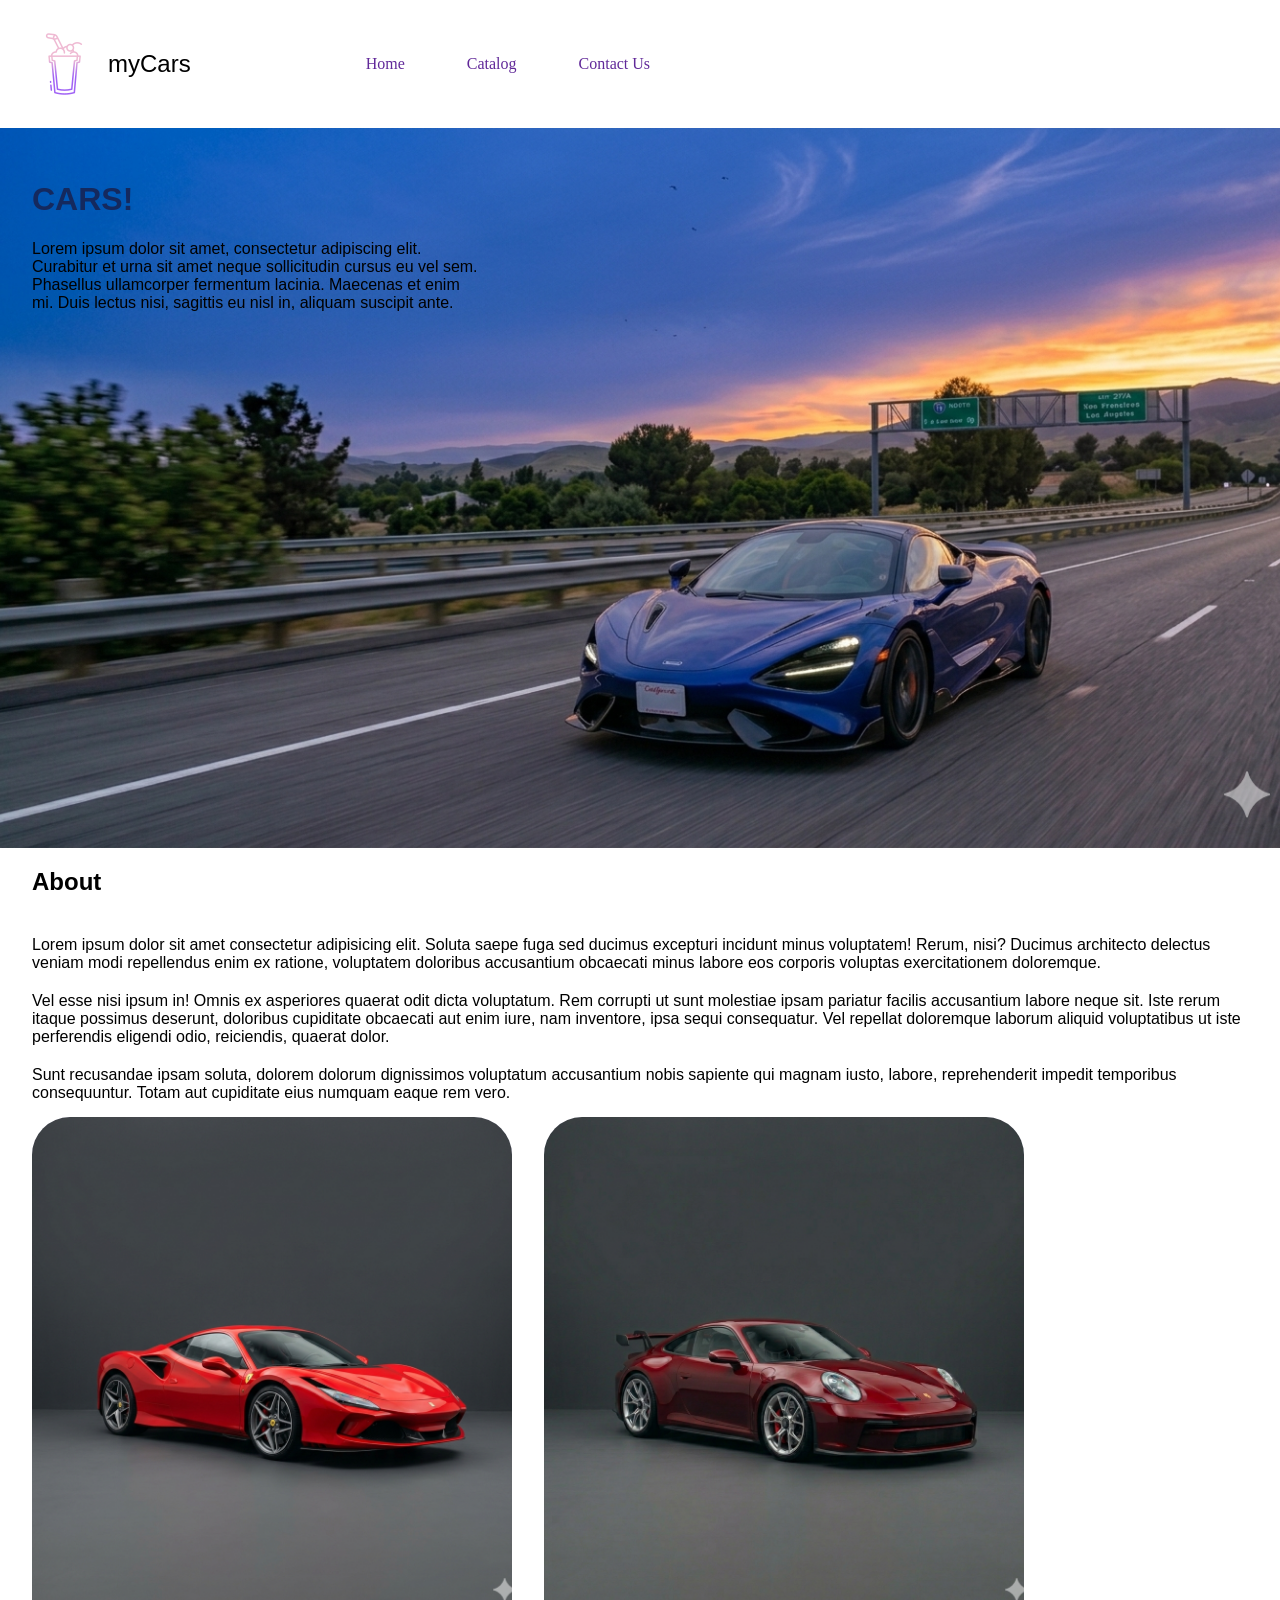
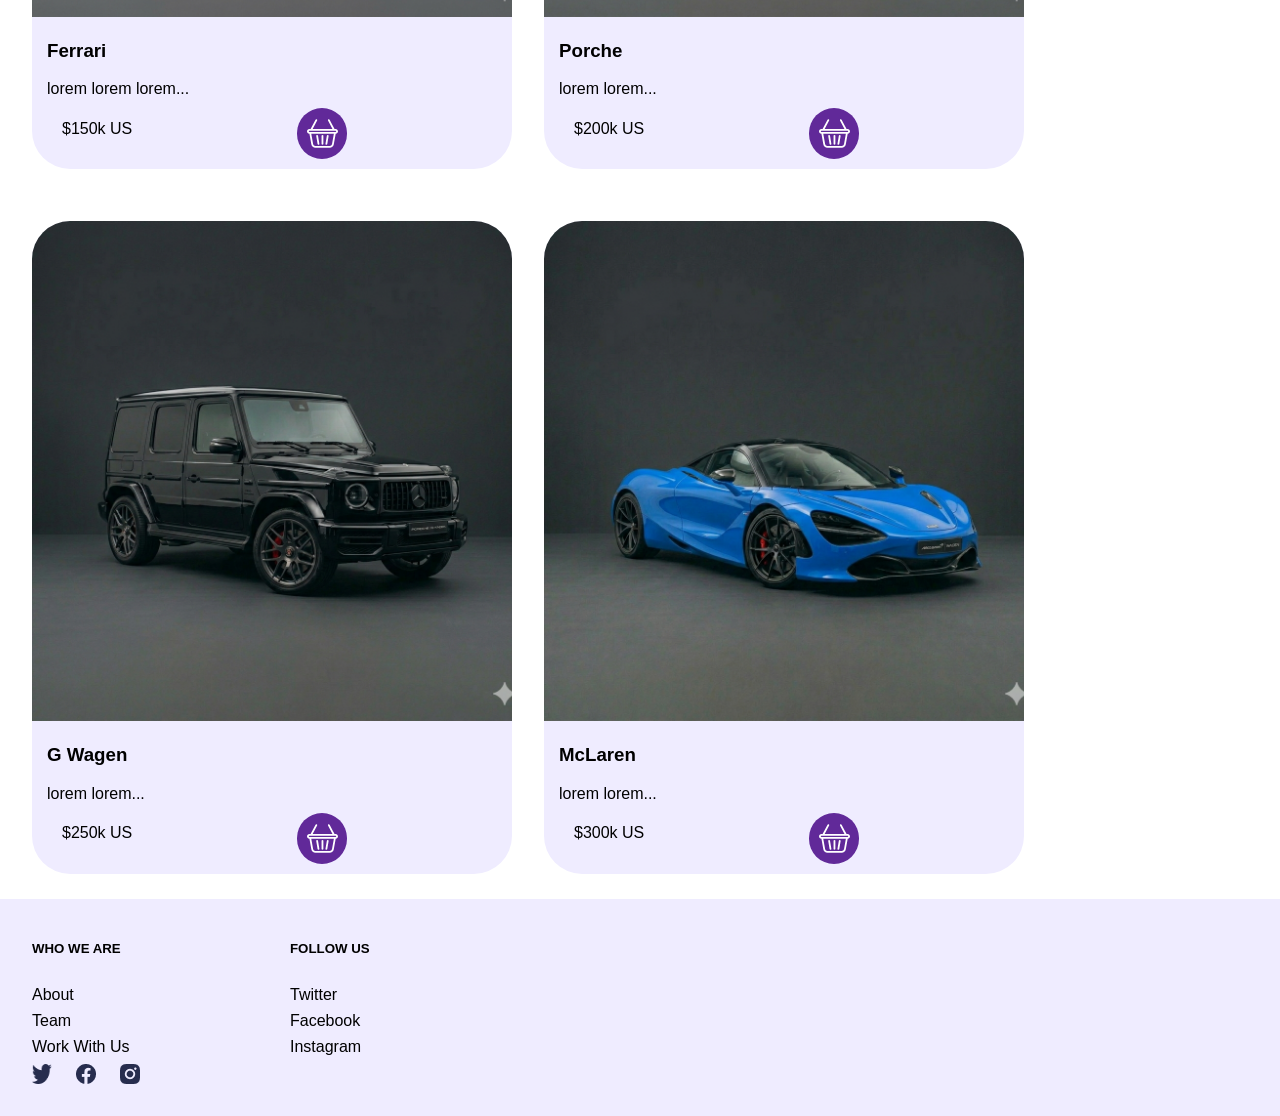
<file: index.html>
<!DOCTYPE html>
<html lang="en">

<head>
    <meta charset="UTF-8">
    <meta name="viewport" content="width=device-width, initial-scale=1.0">
    <link rel="stylesheet" href="styles.css">
    <title>home</title>
</head>

<body>
    <div class="navBarWrapper">
        <p class="logoAndName">
            <img src="src/logo image.svg">
            myCars
        </p>
        <ul class="navBar">
            <li>Home</li>
            <li><a href="cars.html">Catalog</a></li>
            <li>Contact Us</li>
        </ul>
    </div>

    <div class="hero">
        <div class="heroText">
            <h1>CARS!</h1>
            <p>Lorem ipsum dolor sit amet, consectetur adipiscing elit. Curabitur et urna sit amet neque sollicitudin
                cursus
                eu vel sem. Phasellus ullamcorper fermentum lacinia. Maecenas et enim mi. Duis lectus nisi, sagittis eu
                nisl
                in, aliquam suscipit ante.</p>
        </div>
    </div>

    <div class="aboutWrapper">
        <h2>About</h2>
        <p>Lorem ipsum dolor sit amet consectetur adipisicing elit. Soluta saepe fuga sed ducimus excepturi incidunt
            minus voluptatem! Rerum, nisi? Ducimus architecto delectus veniam modi repellendus enim ex ratione,
            voluptatem doloribus accusantium obcaecati minus labore eos corporis voluptas exercitationem doloremque.</p>
        <p>Vel
            esse nisi ipsum in! Omnis ex asperiores quaerat odit dicta voluptatum. Rem corrupti ut sunt molestiae ipsam
            pariatur facilis accusantium labore neque sit. Iste rerum itaque possimus deserunt, doloribus cupiditate
            obcaecati aut enim iure, nam inventore, ipsa sequi consequatur. Vel repellat doloremque laborum aliquid
            voluptatibus ut iste perferendis eligendi odio, reiciendis, quaerat dolor.</p>
        <p>Sunt recusandae ipsam soluta,
            dolorem dolorum dignissimos voluptatum accusantium nobis sapiente qui magnam iusto, labore, reprehenderit
            impedit temporibus consequuntur. Totam aut cupiditate eius numquam eaque rem vero.</p>
    </div>

    <div class="cardsWrapper">
        <div class="card">
            <img src="/src/ferrari.png">
            <h3>Ferrari</h3>
            <p>lorem lorem lorem...</p>
            <div class="cardPrice">
                <p class="price">$150k US</p>
                <div class="shoppingIcon"><img src="/src/shopping-basket 3.svg"></div>
            </div>
        </div>

        <div class="card">
            <img src="/src/porche.png">
            <h3>Porche</h3>
            <p>lorem lorem...</p>
            <div class="cardPrice">
                <p class="price">$200k US</p>
                <div class="shoppingIcon"><img src="/src/shopping-basket 3.svg"></div>
            </div>
        </div>

        <div class="card">
            <img src="/src/G wagen.png">
            <h3>G Wagen</h3>
            <p>lorem lorem...</p>
            <div class="cardPrice">
                <p class="price">$250k US</p>
                <div class="shoppingIcon"><img src="/src/shopping-basket 3.svg"></div>
            </div>
        </div>

        <div class="card">
            <img src="/src/mclaren.png">
            <h3>McLaren</h3>
            <p>lorem lorem...</p>
            <div class="cardPrice">
                <p class="price">$300k US</p>
                <div class="shoppingIcon"><img src="/src/shopping-basket 3.svg"></div>
            </div>
        </div>
    </div>

</body>

<footer>
    <div class="footerUsWrapper">
        <h5>WHO WE ARE</h5>
        <p>About</p>
        <p>Team</p>
        <p>Work With Us</p>
        <div class="icons-footer">
            <img src="/src/twitterLogo.png">
            <img src="/src/facebookLogo.png">
            <img src="/src/instagramLogo.png">
        </div>
    </div>

    <div class="footerLinksWrapper">
        <h5>FOLLOW US</h5>
        <a href="https://x.com">Twitter</a>
        <a href="https://www.facebook.com">Facebook</a>
        <a href="https://www.instagram.com">Instagram</a>
    </div>
</footer>

</html>
</file>
<file: styles.css>
body {
    padding: 0px;
    margin: 0px;
    font-family: 'Segoe UI', Tahoma, Geneva, Verdana, sans-serif;
}


.navBarWrapper {
    display: flex;
    margin-top: 32px;
    margin-left: 32px;
    margin-bottom: 32px;
    align-items: center;
    gap: 135px;
}

.logoAndName {
    display: flex;
    align-items: center;
    gap: 12px;
    font-size: 24px;
}

.navBar {
    display: flex;
    gap: 62px;
    list-style-type: none;
}

.navBar li {
    font-family: n;
    color: #612999;
}

.navBar li:hover {
    color: blueviolet;
    font-weight: 700;
}

.footerUsWrapper {
    display: flex;
    flex-direction: column;
    gap: 8px;
}

p {
    margin: 0px;
}

a:any-link {
    text-decoration: none;
    color: inherit;
}

.footerLinksWrapper {
    display: flex;
    flex-direction: column;
    gap: 8px;
}

footer {
    background-color: #EFECFF;
    display: flex;
    gap: 150px;
    margin-top: 20px;
    padding-top: 20px;
    padding-left: 32px;
    padding-bottom: 32px;
}

.icons-footer {
    display: flex;
    gap: 24px;
}

.icons-footer img {
    height: 20px;
    width: 20px;
}

.hero {
    background-image: url("/src/newHeroImg.png");
    height: 720px;
    background-repeat: no-repeat;
    background-size: cover;
    background-position: center;
}

.heroText {
    padding-left: 32px;
    padding-top: 32px;
    width: 450px;
}

.aboutWrapper {
    display: flex;
    flex-direction: column;
    gap: 20px;
    padding: 0px 32px;
}

h1 {
    color: #14295e;
}

.cardsWrapper {
    padding-left: 32px;
    display: flex;
    gap: 32px;
    flex-wrap: wrap;
}

.card {
    border-radius: 38px;
    background-color: #EFECFF;
    max-width: 400px;
    padding-right: 80px;
    margin-top: 15px;
    margin-bottom: 5px;
    height: fit-content;
    overflow: hidden;
}

.cardPrice {
    padding-left: 15px;
    display: flex;
    align-items: center;
    justify-content: space-between;
    width: 300px;
    margin-bottom: 10px;
}

.card h3 {
    padding-left: 15px;

}

.card p {
    padding-left: 15px;
}


.shoppingIcon {
    display: flex;
    border-radius: 50px;
    background-color: #612999;
    padding: 10px;
    margin-top: 10px;
    height: fit-content;
    width: 30px;
}

.shoppingIcon img {
    width: 31px;
    height: 31px;
}

.card img {
    width: 500px;
}
</file>
